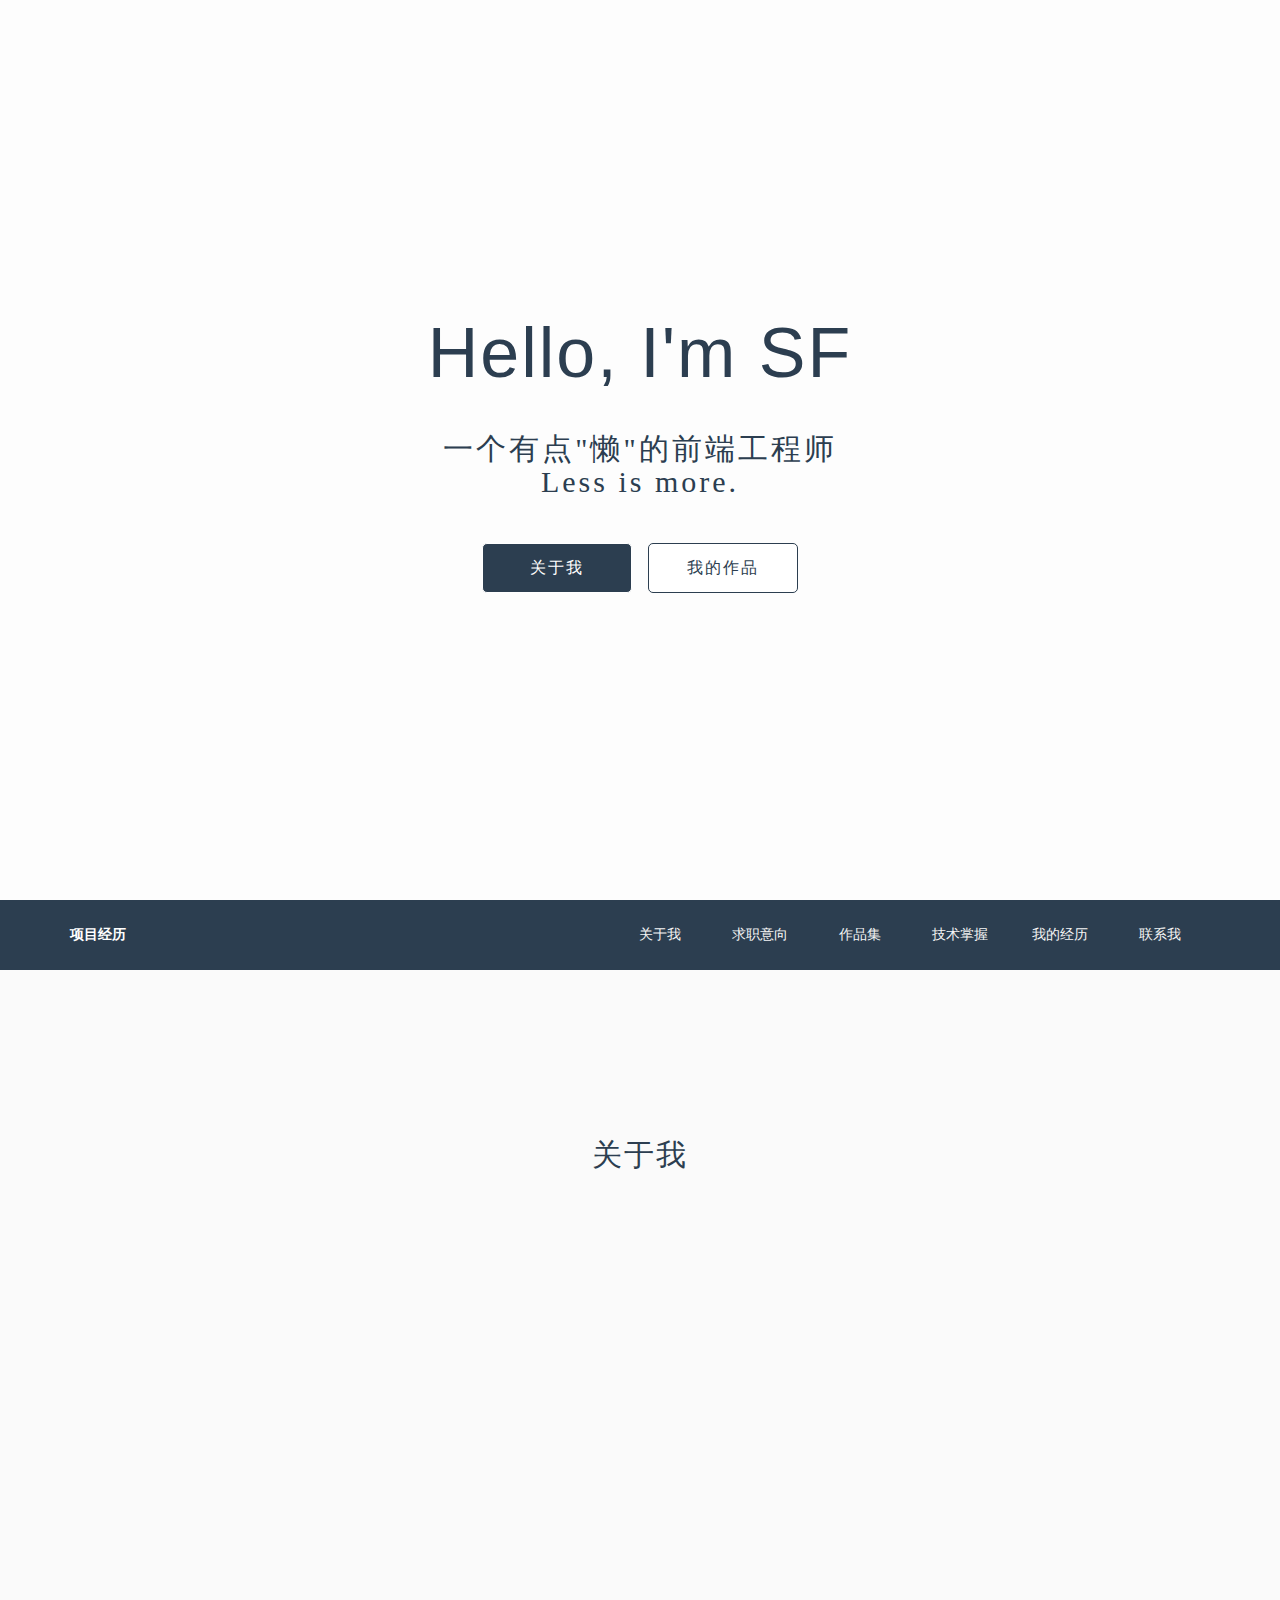
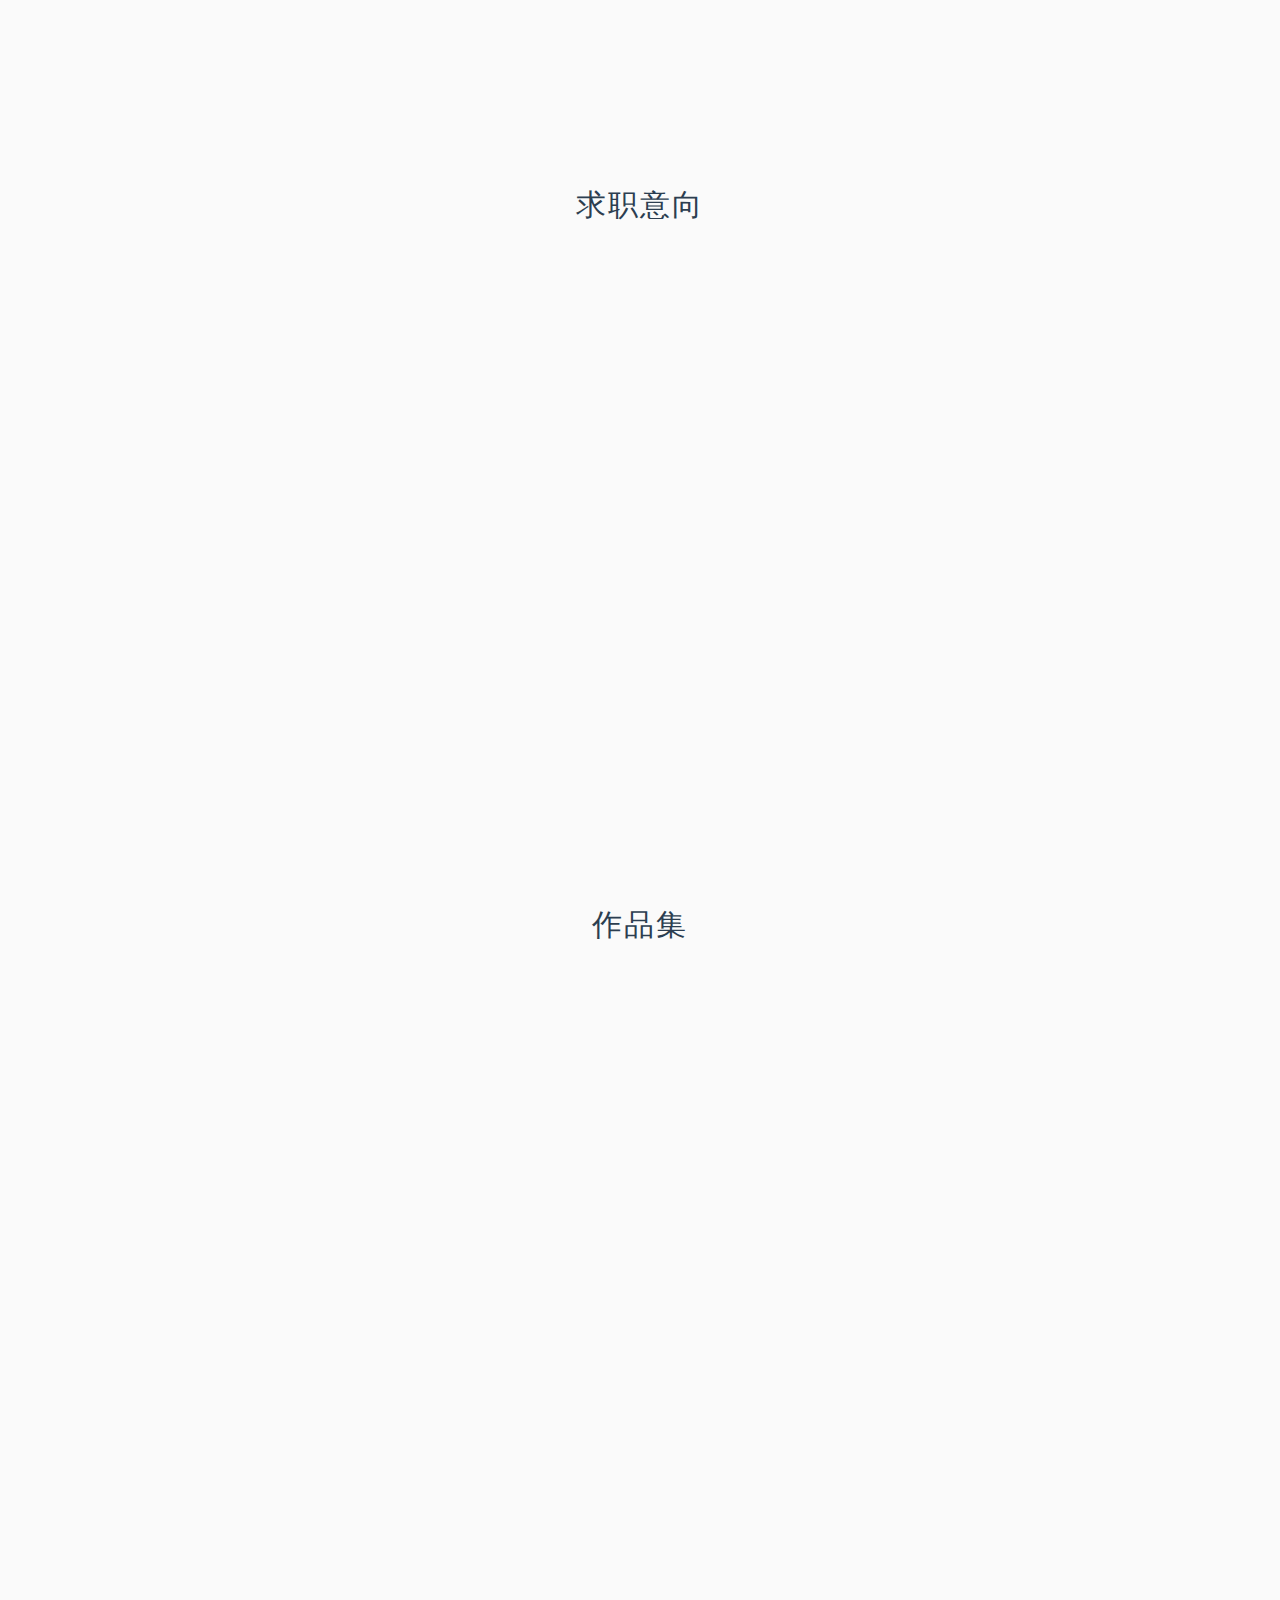
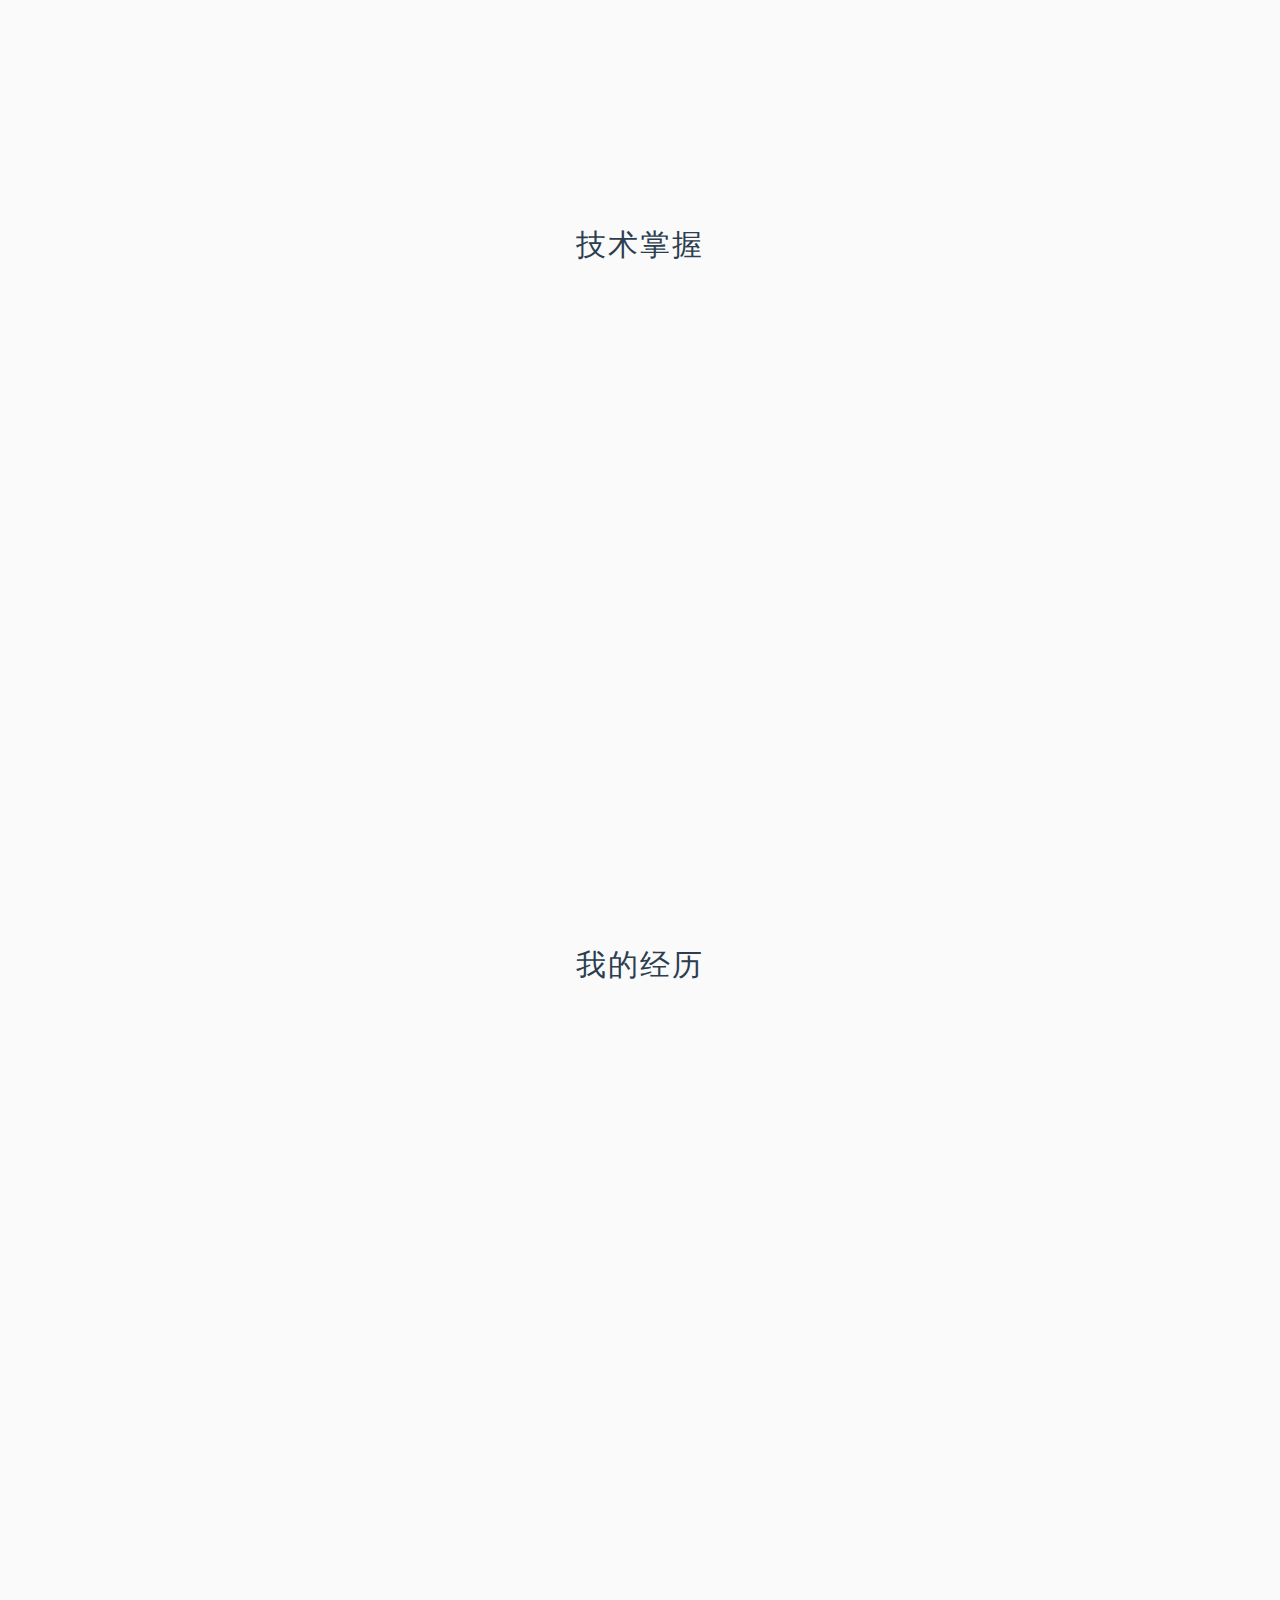
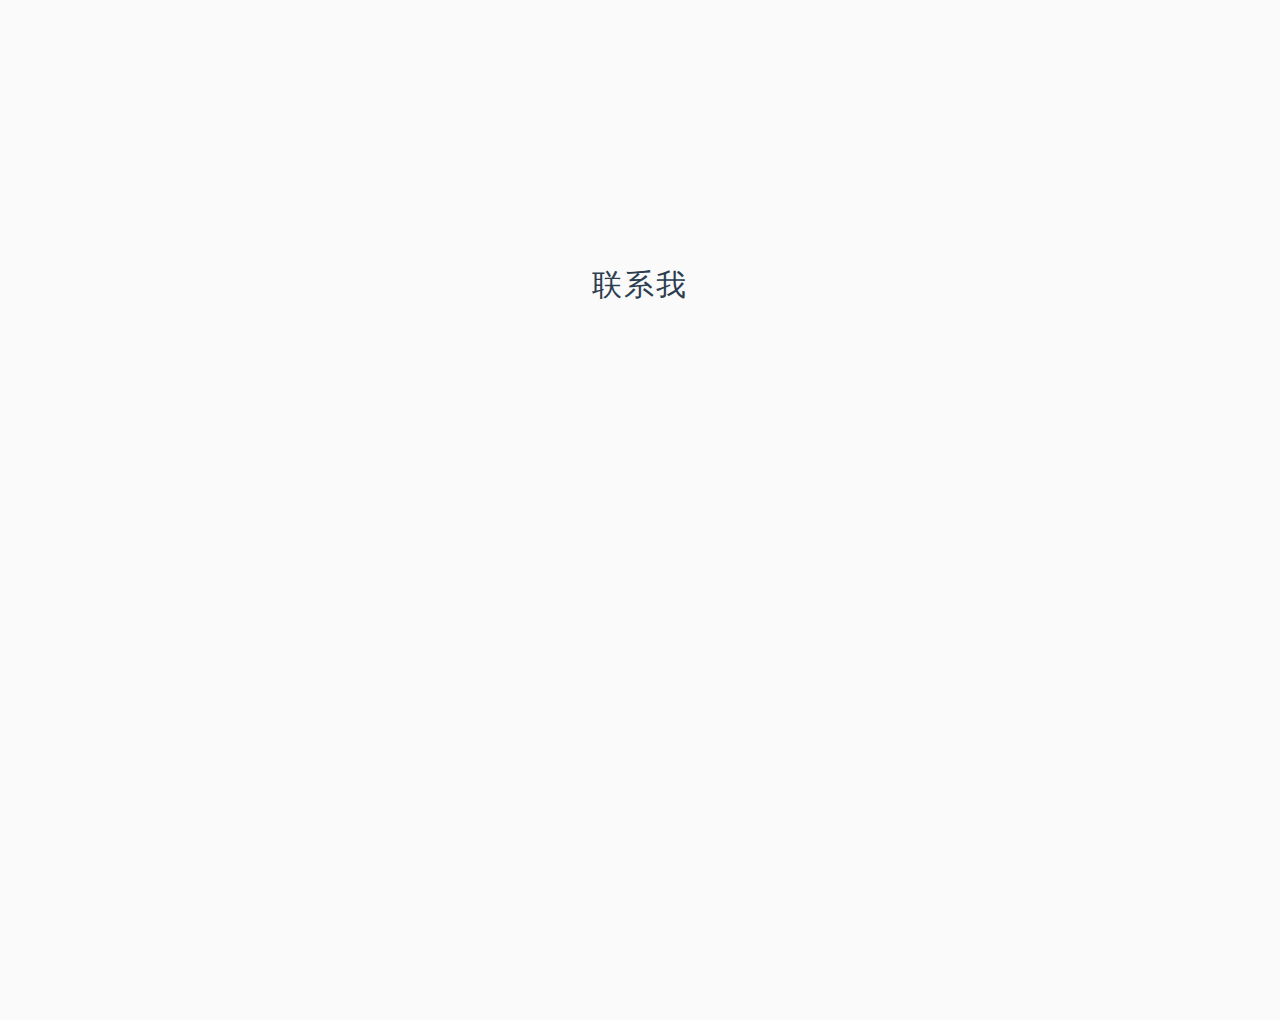
<file: index.html>
<!DOCTYPE html>
<html lang="en">
<head>
    <meta charset="UTF-8">
    <meta name="viewport" content="initial-scale=1, maximum-scale=1, minimum-scale=1, user-scalable=no">
    <meta http-equiv="Content-Type" content="text/html; charset=utf-8">
    <title>前端工程师简历</title>

    <link rel="stylesheet" href="css/bootstrap.min.css">
    <link rel="stylesheet" href="css/base.css" type="text/css">
    <link rel="stylesheet" href="css/cv.css">
</head>
<body>
<div class="content ">
    <div class="cv-container">
        <div id="section1" class="section active">
            <div id="top" title="顶部">
                <img src="image/top.png" alt="回到顶部">
            </div>
            <div class="myIntro">
                <h1 class="fade">Hello, I'm SF</h1>
                <h3 class="fade">一个有点"懒"的前端工程师<br>Less is more.</h3>
                <span class="active fade" id="abMe">关于我</span>
                <span id="mypro" class="fade">我的作品</span>
            </div>
            <ul class="bg-img">
                <li></li>
                <li></li>
                <li></li>
                <li></li>
            </ul>
        </div>

        <div id="section2" class="section">
            <!-- 导航条-->
            <div id="nav-bar" class="bar">
                <div class="container">
                    <a href="drip.html"> <div class="fl">项目经历</div></a>
                    <ul class="fr nav-ul">
                        <li>关于我</li>
                        <li>求职意向</li>
                        <li>作品集</li>
                        <li>技术掌握</li>
                        <li>我的经历</li>
                        <li>联系我</li>
                    </ul>
                    <div class="fr more-nav">
                        <img src="image/more.png" alt="更多">
                    </div>
                </div>
                <ul class="nav-ul nav-xs-ul">
                    <li>关于我</li>
                    <li>求职意向</li>
                    <li>作品集</li>
                    <li>技术掌握</li>
                    <li>我的经历</li>
                    <li>联系我</li>
                </ul>
            </div>

            <!--关于我-->
            <h2>关于我</h2>
            <hr>
            <div class="center fades">
                <p class="center"><img src="image/WechatIMG2.jpeg" alt="头像" /></p>
                <div class="my-intro">
                    <p>我叫sf，80最后，坐标广州，是一名前端工程师。工作近五年，微信公众号、微信小程序、iOS App、网页开发都有接触。</p>
                    <p>尝试新事物,不断加强解决问题的能力</p>
                </div>
            </div>
        </div>
        <div id="section3" class="section">
            <h2>求职意向</h2>
            <hr>
            <div class="container center fades">
                <div class="col-md-3 col-xs-6 skill-h5 skill">
                    <p><img src="image/h5.png" alt="h5"></p>
                    <p class="ptitle">移动端开发</p>
                    <p>微信开发</p>
                    <p>包括公众号、小程序</p>
                </div>
                <div class="col-md-3 col-xs-6 skill-ps skill">
                    <p><img src="image/web.png" alt="电脑"></p>
                    <p class="ptitle">web开发</p>
                    <p>响应式页面</p>
                    <p>关注页面性能</p>
                </div>
                <div class="col-md-3 col-xs-6 skill-js skill">
                    <p><img src="image/js.png" alt="js"></p>
                    <p class="ptitle">兼顾后端开发</p>
                    <p>PHP,Nodejs,mysql</p>
                    <p>会点后端语言的前端视野更开阔</p>
                </div>
                <div class="col-md-3 col-xs-6 skill-web skill">
                    <p><img src="image/css.png" alt="css"></p>
                    <p class="ptitle">不害怕bug</p>
                    <p>遇到bug先甩锅</p>
                    <p>然后默默debug</p>
                </div>
            </div>
        </div>
        <div id="section4" class="section">
            <h2>作品集</h2>
            <hr>
            <div class="container center fades">
                <p class="center intros">以下线上项目包括微信公众号、iOS App、微信小程序以及web网页</p>
                <div class="col-md-3 col-xs-6">
                    <div class="imgbox">
                        <img src="image/wechat_qrcode.png" alt="作品配图">
                    </div>
                    <a href="javascript:;" target="_blank">
                        <div class="zp-cover">
                            <h4>哈喽生活公众号</h4>
                            <p>微信网页开发</p>
                            <img src="image/search.png" alt="查看">
                        </div>
                    </a>
                </div>
                <div class="col-md-3 col-xs-6">
                    <div class="imgbox">
                        <img src="image/06.jpg" alt="作品配图">
                    </div>
                    <a href="javascript:;" target="_blank">
                        <div class="zp-cover" style="top: 45%">
                            <h4>哈喽生活 iOS App</h4>
                            <p>详情页话题展示 报名页交互等(不支持展示)</p>
                            <img src="image/search.png" alt="查看">
                        </div>
                    </a>
                </div>
                <div class="col-md-3 col-xs-6 ">
                    <div class="imgbox">
                        <img src="image/02.jpg" alt="作品配图">
                    </div>
                    <a href="javascript:;" target="_blank">
                        <div class="zp-cover">
                            <h4>哈楼生活小程序</h4>
                            <p>话题详情页展示等(不支持展示)</p>
                            <img src="image/search.png" alt="查看">
                        </div>
                    </a>
                </div>
                <div class="col-md-3 col-xs-6">
                    <div class="imgbox">
                        <img src="image/08.jpg" alt="作品配图">
                    </div>
                    <a href="javascript:;" target="_blank">
                        <div class="zp-cover">
                            <h4>CRM</h4>
                            <p>线下推广同事可以查看、添加/编辑商家拜访记录~</p>
                            <img src="image/search.png" alt="查看">
                        </div>
                    </a>
                </div>
                <div class="col-md-3 col-xs-6 ">
                    <div class="imgbox">
                        <img src="image/03.jpg" alt="作品配图">
                    </div>
                    <a href="http://www.hallolife.com/" target="_blank">
                        <div class="zp-cover">
                            <h4>哈喽生活官网</h4>
                            <p>实现设计图效果以及简单交互,社区码头官网重构</p>
                            <img src="image/search.png" alt="查看">
                        </div>
                    </a>
                </div>
                <div class="col-md-3 col-xs-6 ">
                    <div class="imgbox">
                        <img src="image/05.jpg" alt="作品配图">
                    </div>
                    <a href="http://www.matou100.com/" target="_blank">
                        <div class="zp-cover">
                            <h4>大成小市官网</h4>
                            <p>实现设计图效果</p>
                            <img src="image/search.png" alt="查看">
                        </div>
                    </a>
                </div>
                <div class="col-md-3 col-xs-6 ">
                    <div class="imgbox">
                        <img src="image/07.jpg" alt="作品配图">
                    </div>
                    <a href="javascript:;" target="_blank">
                        <div class="zp-cover">
                            <h4>旺角鳄鱼皮具城公众号开发</h4>
                            <p>微信商城实现设计效果图</p>
                            <img src="image/search.png" alt="查看">
                        </div>
                    </a>
                </div>
                <div class="col-md-3 col-xs-6 ">
                    <div class="imgbox">
                        <img src="image/04.jpg" alt="作品配图">
                    </div>
                    <a href="http://test.matou100.com/" target="_blank">
                        <div class="zp-cover">
                            <h4>社区码头官网,微信商城</h4>
                            <p>实现设计图效果以及简单交互</p>
                            <img src="image/search.png" alt="查看">
                        </div>
                    </a>
                </div>
            </div>
        </div>
        <div id="section5" class="section">
            <h2>技术掌握</h2>
            <hr>
            <div class="container center fades">
                <div class="col-md-3 col-xs-6">
                   <div class="wrap-box">
                       <div class="circle-wrap clip-auto">
                           <div class="left-clip percent"></div>
                           <div class="right-clip percent"></div>
                       </div>
                       <div class="circle-num">
                           <span>90</span>%
                       </div>
                   </div>
                    <p class="ptitle">HTML,CSS,Less</p>
                </div>
                <div class="col-md-3 col-xs-6">
                    <div class="wrap-box">
                        <div class="circle-wrap clip-auto">
                            <div class="left-clip percent"></div>
                            <div class="right-clip percent"></div>
                        </div>
                        <div class="circle-num">
                            <span>80</span>%
                        </div>
                    </div>
                    <p class="ptitle">Javascript</p>
                </div>
                <div class="col-md-3 col-xs-6">
                    <div class="wrap-box">
                        <div class="circle-wrap clip-auto">
                            <div class="left-clip percent"></div>
                            <div class="right-clip percent"></div>
                        </div>
                        <div class="circle-num">
                            <span>75</span>%
                        </div>
                    </div>
                    <p class="ptitle">Vue,React,Webpack,Gulp</p>
                </div>
                <div class="col-md-3 col-xs-6">
                    <div class="wrap-box">
                        <div class="circle-wrap clip-auto">
                            <div class="left-clip percent"></div>
                            <div class="right-clip percent"></div>
                        </div>
                        <div class="circle-num">
                            <span>70</span>%
                        </div>
                    </div>
                    <p class="ptitle">PHP,Nodejs</p>
                </div>
            </div>
        </div>
        <div id="section6" class="section" style="min-height: 900px;">
            <h2>我的经历</h2>
            <hr>
            <div class="container center fades">
                <ul class="my-xp">
                    <li>
                        <div class="date-box">
                            <p>09/2014</p>
                            <p>-</p>
                            <p>至今</p>
                        </div>
                        <div class="my-school my-xp-box">
                            <strong>大城小市</strong>
                            <p class="ptitle">研发工程师</p>
                            <p>微信、网页、iOS开发</p>
                        </div>
                    </li>
                    <li>
                        <div class="date-box">
                           <p>07/2012</p>
                            <p>-</p>
                            <p>09/2014</p>
                        </div>
                        <div class="my-work my-xp-box">
                            <strong>广州中医药大学信息中心</strong>
                            <p class="ptitle">初级工程师</p>
                            <p>协助维护学校网站、内部系统</p>
                        </div>
                    </li>
                    <li>
                        <div class="date-box">
                            <p>07/2012</p>
                            <p>-</p>
                            <p>09/2008</p>
                        </div>
                        <div class="my-school my-xp-box">
                            <strong>南通大学</strong>
                            <p class="ptitle">大学本科</p>
                            <p>获得大学英语四级、六级证书</p>
                            <p>获得全国计算机等级考试C++二级</p>
                            <p></p>
                        </div>
                    </li>

                </ul>
            </div>
        </div>
        <div id="section7" class="section">
            <h2>联系我</h2>
            <hr>
            <div class="container center fades">
                <div class="flow">
                    <div class="my-intro">
                        <p>手机号: <a href="tel:13631449763">13631449763</a>
                        <p>QQ邮箱: <a href="mailto:530170234@qq.com">530170234@qq.com</a>
                        </p>
                    </div>
                    <div class="half fr">
                    </div>
                </div>
            </div>
        </div>
    </div>
</div>
<script src="js/jquery-1.11.1.min.js"></script>
<script src="js/mycv.js"></script>
</body>
</html>
</file>
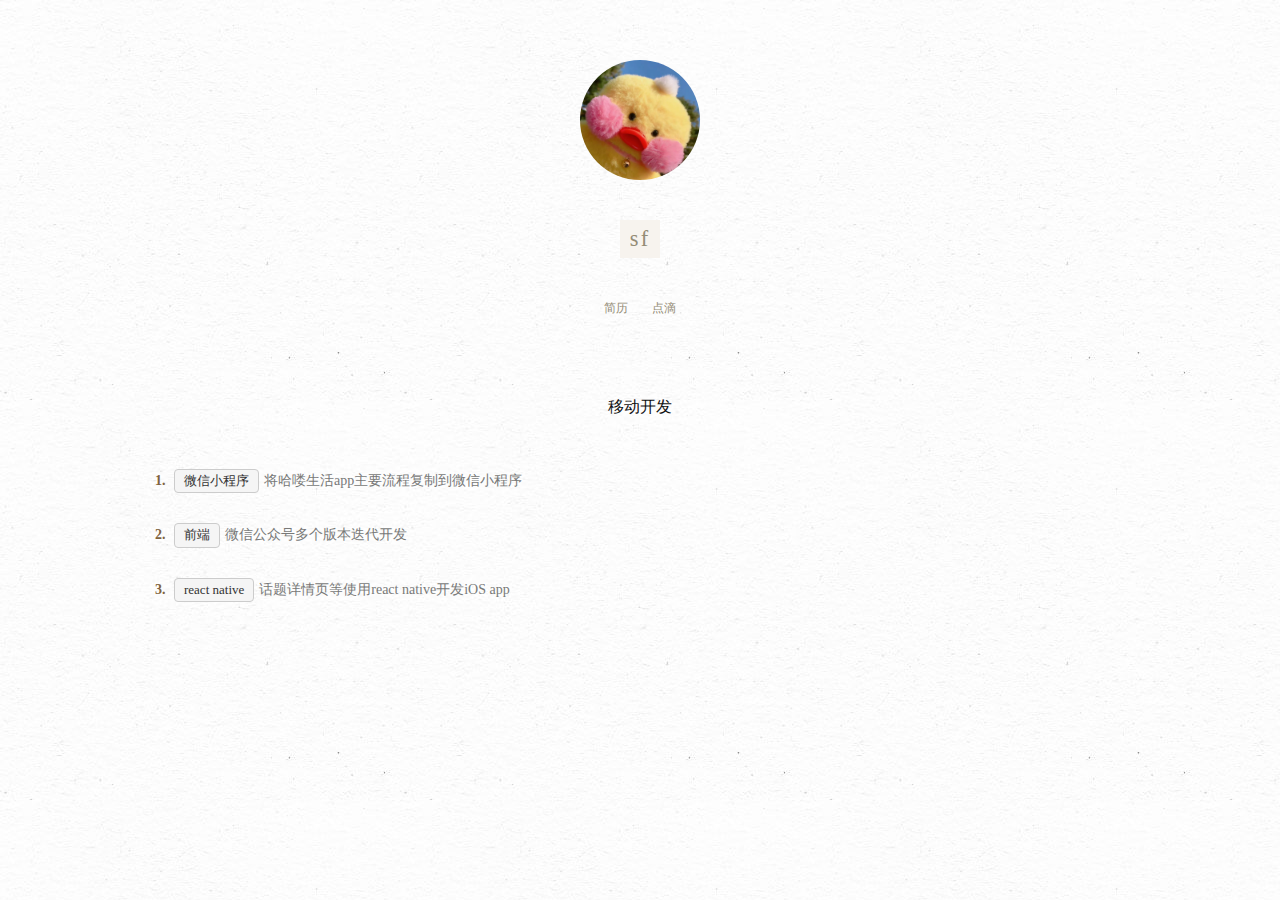
<file: artical/2016.html>
<!DOCTYPE html>
<html lang="en">
<head>
    <meta charset="UTF-8">
    <meta name="viewport" content="initial-scale=1, maximum-scale=1, minimum-scale=1, user-scalable=no">
    <meta http-equiv="Content-Type" content="text/html; charset=utf-8">
    <title>2016</title>

    <link rel="stylesheet" href="../css/bootstrap.min.css">
    <link rel="stylesheet" href="../css/syntaxy.light.min.css">
    <link rel="stylesheet" href="../css/base.css" type="text/css">
    <link rel="stylesheet" href="../css/style.css" type="text/css">
</head>
<body>
<div class="content">

    <div class=" container">
        <div id="top">
            <img src="../image/top.png" alt="回到顶部">
        </div>
        <div class="header-box">
            <img src="../image/WechatIMG3.jpeg" alt="我的头像">
        </div>
        <div class="center">
            <p class="myid">sf</p>
        </div>
        <div class="my-sort center">
            <a href="../index.html">简历</a>
            <a href="../drip.html">点滴</a>
        </div>
        <div id="artical-detail">
            <h4>移动开发</h4>
            <p><strong>1. </strong><span class="cspan">微信小程序</span>将哈喽生活app主要流程复制到微信小程序</p>
            <p><strong>2. </strong><span class="cspan">前端</span>微信公众号多个版本迭代开发</p>
            <p><strong>3. </strong><span class="cspan">react native</span>话题详情页等使用react native开发iOS app</p>
        </div>
        <!--<p class="artical-detail-date">2016</p>-->
    </div>
</div>
<script src="../js/jquery-1.11.1.min.js"></script>
<script src="../js/syntaxy.min.js"></script>
<script>
    $(document).ready(function () {
        $(".header-box").addClass("fadein");
        $("#artical-detail p").append("<br/><br/>");
    });
    
</script>
</body>

</html>
</file>
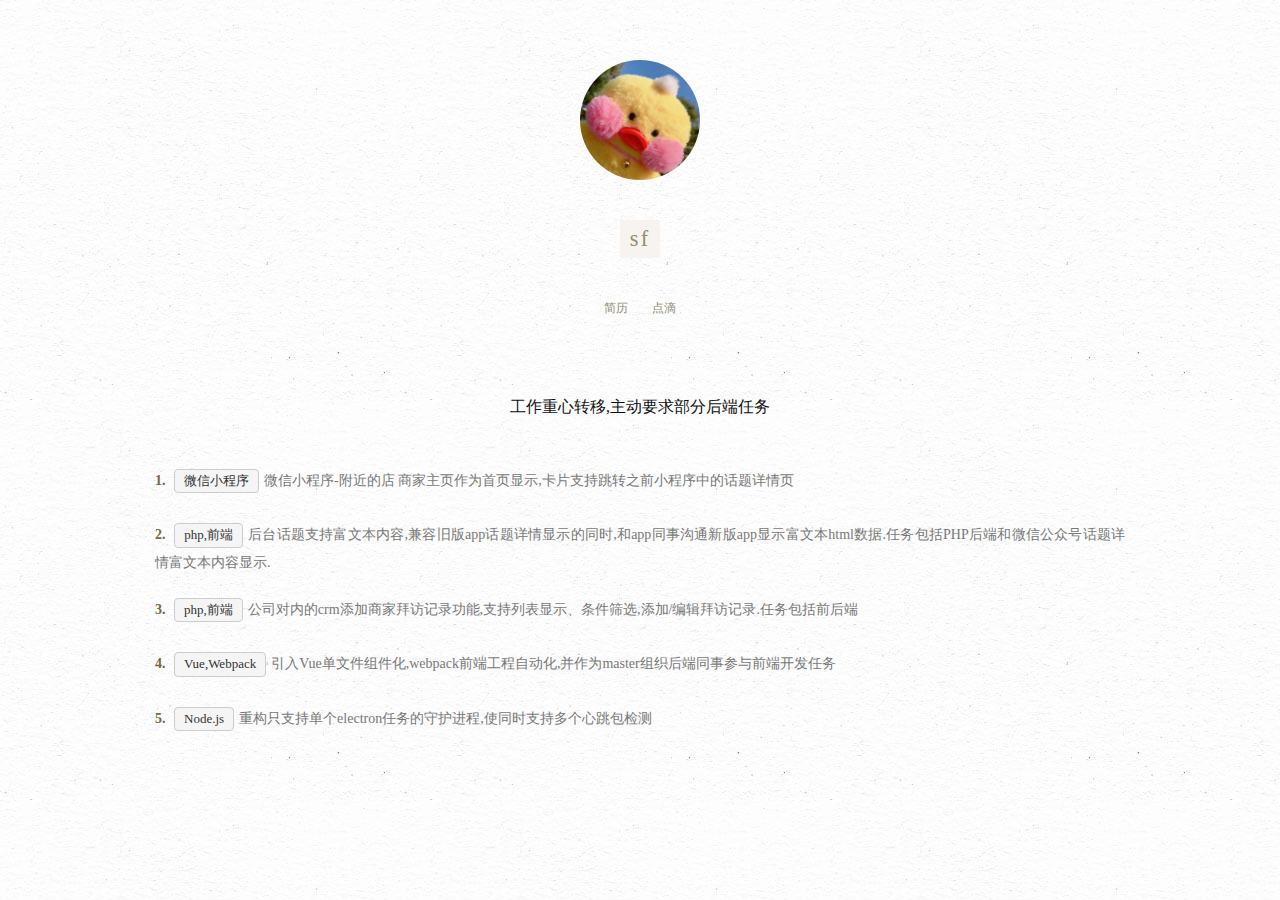
<file: artical/2017.html>
<!DOCTYPE html>
<html lang="en">
<head>
    <meta charset="UTF-8">
    <meta name="viewport" content="initial-scale=1, maximum-scale=1, minimum-scale=1, user-scalable=no">
    <meta http-equiv="Content-Type" content="text/html; charset=utf-8">
    <title>2017</title>

    <link rel="stylesheet" href="../css/bootstrap.min.css">
    <link rel="stylesheet" href="../css/syntaxy.light.min.css">
    <link rel="stylesheet" href="../css/base.css" type="text/css">
    <link rel="stylesheet" href="../css/style.css" type="text/css">
</head>
<body>
<div class="content">

    <div class=" container">
        <div id="top">
            <img src="../image/top.png" alt="回到顶部">
        </div>
        <div class="header-box">
            <img src="../image/WechatIMG3.jpeg" alt="我的头像">
        </div>
        <div class="center">
            <p class="myid">sf</p>
        </div>
        <div class="my-sort center">
            <a href="../index.html">简历</a>
            <a href="../drip.html">点滴</a>
        </div>
        <div id="artical-detail">
            <h4>工作重心转移,主动要求部分后端任务</h4>
            <p><strong>1. </strong><span class="cspan">微信小程序</span>微信小程序-附近的店 商家主页作为首页显示,卡片支持跳转之前小程序中的话题详情页</p>
            <p><strong>2. </strong><span class="cspan">php,前端</span>后台话题支持富文本内容,兼容旧版app话题详情显示的同时,和app同事沟通新版app显示富文本html数据.任务包括PHP后端和微信公众号话题详情富文本内容显示.</p>
            <p><strong>3. </strong><span class="cspan">php,前端</span>公司对内的crm添加商家拜访记录功能,支持列表显示、条件筛选,添加/编辑拜访记录.任务包括前后端</p>
            <p><strong>4. </strong><span class="cspan">Vue,Webpack</span>引入Vue单文件组件化,webpack前端工程自动化,并作为master组织后端同事参与前端开发任务</p>
            <p><strong>5. </strong><span class="cspan">Node.js</span>重构只支持单个electron任务的守护进程,使同时支持多个心跳包检测</p>
        </div>
        <!--<p class="artical-detail-date">2017</p>-->
    </div>
</div>
<script src="../js/jquery-1.11.1.min.js"></script>
<script src="../js/syntaxy.min.js"></script>
<script>
    $(document).ready(function () {
        $(".header-box").addClass("fadein");
        $("#artical-detail p").append("<br/><br/>");
    });
    
</script>
</body>

</html>
</file>
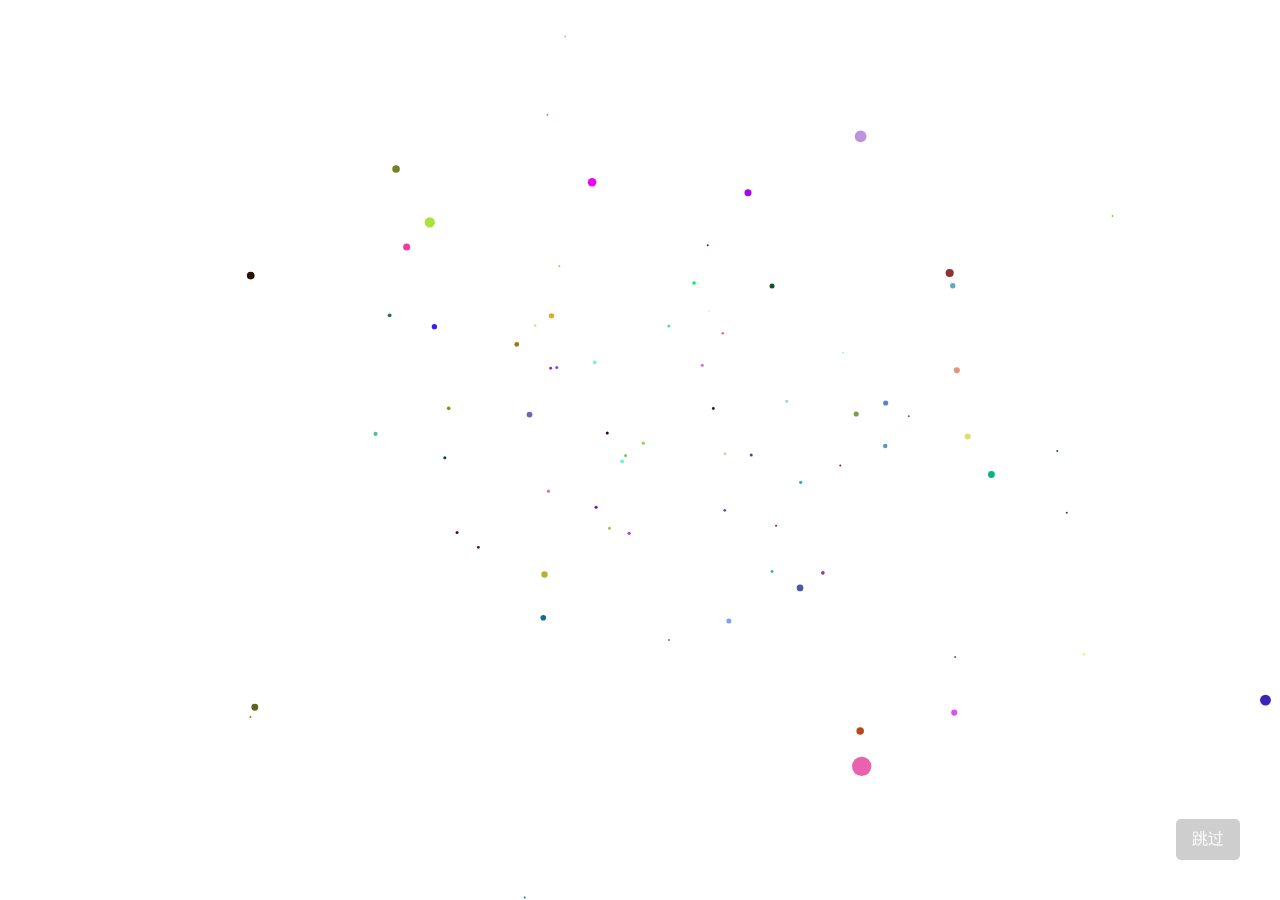
<file: test/home.html>
<!DOCTYPE html>
<html>
<head>
    <meta charset="utf-8" />
    <meta name="author" content="Tencent.AlloyTeam.Horizon" />
    <meta name="copyright" content="Tencent.AlloyTeam" />
    <title>Jx 官网</title>
    <link rel="stylesheet" href="style/home.css" />
    <script src="js/laro.fsm.js"></script>
    <script src="js/JCanvas.0.1.js"></script>
</head>

<body>

<canvas id="canvas" width="600" height="400"></canvas>
<a href="javascript:;" id="skip-btn" class="skip-btn" >跳过</a>
<img id="qq" style="display:none" src="style/image/qq40.png" />
<img id="jx" style="display:none" src="style/image/jx.png" />
<img id="qplus" style="display:none" src="style/image/qplus.png" />
<img id="at" style="display:none" src="style/image/at.png" />

<script src="js/pages/home.js"></script>
<script>
    onload = function () { JxHome.init() }
</script>

<!--Tencent Analytics-->
<script type="text/javascript" src="http://tajs.qq.com/stats?sId=24711241" charset="UTF-8"></script>
<script type="text/javascript">

	var _gaq = _gaq || [];
	_gaq.push(['_setAccount', 'UA-23019343-9']);
	_gaq.push(['_trackPageview']);

	(function() {
	var ga = document.createElement('script'); ga.type = 'text/javascript'; ga.async = true;
	ga.src = ('https:' == document.location.protocol ? 'https://ssl' : 'http://www') + '.google-analytics.com/ga.js';
	var s = document.getElementsByTagName('script')[0]; s.parentNode.insertBefore(ga, s);
	})();

</script>


</body>
</html>
</file>
<file: css/base.css>
span,a{
    font-size: calc(12rem/14);
}
*{
    margin: 0;
    padding: 0;
    box-sizing: border-box;
}
.col-xs-1, .col-sm-1, .col-md-1, .col-lg-1, .col-xs-2, .col-sm-2, .col-md-2, .col-lg-2, .col-xs-3, .col-sm-3, .col-md-3, .col-lg-3, .col-xs-4, .col-sm-4, .col-md-4, .col-lg-4, .col-xs-5, .col-sm-5, .col-md-5, .col-lg-5, .col-xs-6, .col-sm-6, .col-md-6, .col-lg-6, .col-xs-7, .col-sm-7, .col-md-7, .col-lg-7, .col-xs-8, .col-sm-8, .col-md-8, .col-lg-8, .col-xs-9, .col-sm-9, .col-md-9, .col-lg-9, .col-xs-10, .col-sm-10, .col-md-10, .col-lg-10, .col-xs-11, .col-sm-11, .col-md-11, .col-lg-11, .col-xs-12, .col-sm-12, .col-md-12, .col-lg-12{
    padding: 0;
    margin: 0;
}
body{
    background: url("../image/whitebg.jpg") repeat;
    font-family:"Microsoft Yahei" ;
    color: #787978;
}
html,body{
    font-size: 14px;
}
a{
    color:#948C76;
    text-decoration: none;
}
a:hover{
    color:#948C76;
    text-decoration:underline
}
p{
    margin-bottom: 0;
    /*padding-right:1em;*/
    text-align: justify;
}
li{
    list-style: none;
}
span.cspan{
    padding: 2px 9px;
    display: inline-block;
    margin: 5px;
    font-size: 13px;
    line-height: 1.42857143;
    color: #333;
    word-break: break-all;
    word-wrap: break-word;
    background-color: #f5f5f5;
    border: 1px solid #ccc;
    border-radius: 4px;
}
.art-img{
    padding: 0;
}
strong{
    color: #80633f;
}
h3{
    font-size:16px;
}
.content{
    padding: 4.29rem 0 ;
    margin: 0 auto;
    width:100%;
}
#top{
    width: 45px;
    height: 45px;
    background: #cccccc;
    border-radius: 5px;
    position: fixed;
    right: 20px;
    bottom: 10%;
    cursor: pointer;
    text-align: center;
    line-height: 45px;
    display: none;
    z-index: 1000;
    opacity: 0.6;
}
#top:hover{
    opacity: 1;
}
.container{
    max-width: 1000px!important;
    position: relative;
}
.header-box{
    height: auto;
    transform: translateY(-2.14rem);
    opacity: 0;
    width:100%;
}
.header-box,p.myid{
    margin-bottom: 2.86rem;
    text-align: center;
}
.header-box img{
    width: 8.57rem;
    height: 8.57rem;
    border-radius: 50%;
}
.fadein{
    transform: translateY(0);
    -webkit-transform: translateY(0);
    opacity: 1;
    transition: 1s;
}
p.myid{
    font-size: 1.6rem;
    font-weight: 400;
    padding: 0 0.71rem;
    color: #948C76;
    letter-spacing: 0.1em;
    background: #F7F3EE;
    display:inline-block;
    margin-top: 0;
    height: 2.71rem;
    line-height: 2.71rem;
}
.center{
    text-align: center;
}
.my-sort a{
    margin: 0 0.71rem;
}
.my-sort {
    margin: 0 0 5.71rem ;
}
.my-artical{
    padding-left: 15%;
}
.my-artical .articals{
    width:100%;
    position: relative;
    min-height: 14.29rem;
}
.my-artical img{
    padding-right: 1em;
    margin-bottom: 1em;
}
.articals .like{
    position: absolute;
    top: 2.86rem;
    left:0;
}
.articals .like span{
    padding-left: 1.57rem;
    background: url("../image/sprits.png") no-repeat 0 -13.71rem;
}
.dotts{
    width: 1.2rem;
    height: 1.2rem;
    border: 0.143rem solid #F1F0EE;
    position: absolute;
    top: 0;
    font-size: 0;
    line-height:0;
    border-radius: 50%;
    background: #fdfdfd;
    margin-left: -0.6rem;
    z-index: 10;
}
.articals .ar-container{
    width: 100%;
    padding: 0 0 0 1%;
    position: relative;
}
.my-date,.articals  .my-line,.dotts{
    left: 1%;
}
.ar-content{
    padding: 2.86rem 0 5.72rem 2.86rem;
    overflow: hidden;
}
.ar-container .my-line{
    width: 0.143rem;
    height: 100%;
    background:#F1F0EE;
    position: absolute;
    z-index: 0;
    transition: 0.5s;
}

.my-date {
    display: block;
    position: absolute;
    top: -0.71rem;
    margin-left: 2.86rem;
    height: 2.14rem;
    color: #948C76;
    z-index: 10;
    transition: 0.3s;
}
.my-date span{
    font-size: 0;
    line-height: 0;
}
.my-date span.trig{
    position: absolute;
    left: -1.14rem;
    top: 0;
    border-right: 1.21rem solid #F7F3EE;
    border-top: 1.07rem dashed transparent;
    border-bottom: 1.07rem dashed transparent;
    width: 0;
    height: 0;
    font-size: 0;
    line-height: 0;
}
.my-date .dates{
    display: inline-block;
    padding: 0 1rem 0 1.42rem;
    height:2.14rem;
    background: #F7F3EE;
    font-size: 0.86rem;
    vertical-align: top;
    line-height: 2.14rem;

}
.my-date:hover{
    color:#948c76 ;
    margin-left: 2.14rem;
    transition: 0.3s;
}
.my-date:hover span.dates{
    background: #e7d9ba ;
}
.my-date:hover span.trig{
    border-right-color: #e7d9ba;
}
.ar-content a{
    color: #444;
    font-size: 1rem;
}
.art-detail p{
    text-align: justify;
}
.art-detail{
    font-size: 12px;
    padding-top: 0.5em;
}
.art-title{
    margin-bottom: 20px;
}
.beian{
    font-size: 12px;
}
.art-img >img{
    width: auto;
    height: auto;
    max-width: 100%;
    max-height: 100%;
}
#artical-detail h4{
    color: #111;
    text-align: center;
    margin-bottom: 3em;
    font-size: 16px;
}
#artical-detail p{
    font-size: 14px;
}
.artical-detail-date{
    color: #948C76;
    margin: 2em 0 5em;
    font-size: 12px;
}
#contain{
    border: 1px solid #f7f3ee;
    margin-bottom: 1em;
}
.stx-header{
    display: none!important;
}
/*
    音乐播放
*/
#music {
    width: 50px;
    height: 50px;
    position: fixed;
    bottom: 10%;
    z-index: 1000;
    cursor: pointer;
    animation: rotate 3s infinite linear;
    -webkit-animation: rotate 3s infinite linear;
}
#music:hover,#music.pause{
    animation: none;
}

@keyframes rotate {
    0%{
        transform: rotate(0deg);
    }
    100%{
        transform: rotate(360deg);
    }
}

@-webkit-keyframes rotate {
    0%{
        -webkit-transform: rotate(0deg);
    }
    100%{
        -webkit-transform: rotate(360deg);
    }
}

@media screen and (max-width: 980px){
    .anima-box li:nth-child(2n+1){
        clear: both;
    }
}
@media screen and (max-width: 768px){
    .my-sort, #artical-detail h4{
        margin-bottom: 3em;
    }
    .ar-content{
        padding-bottom: 4em;
    }
}
@media only screen and (max-width:450px) {
    .art-detail{
        max-height: 5em;
        line-height: 18px;
        overflow: hidden;
    }
    .ar-content{
        padding-left: 1.5em;
    }
    .my-artical {
        padding-left: 5%;
    }
}
</file>
<file: css/cv.css>
body{
    background: none;
    background: #fafafa;
}
.container{
    max-width: 1200px!important;
    overflow: hidden;
}
.fl{
    float: left;
}

.fr{
    float: right;
}

.content{
    padding: 0;
}
#down{
    width: 90px;
    height: 45px;
    line-height: 45px;
    text-align: center;
    background: #ccc;
    position: fixed;
    right:50%;
    margin-right: -45px;
    bottom:3%;
    border-radius: 5px;
    z-index:999;
    cursor: pointer;
    display: none;
}
#down:hover{
    background:#96a3b2 ;
}
#down img{
    transform: rotate(180deg);
    -webkit-transform: rotate(180deg);
    -moz-transform: rotate(180deg);
    -o-transform: rotate(180deg);
}
#section1{
    color: #2c3e50;
    position: relative;
    /*background-image: url("../image/intro-bg.jpg");*/
    background-repeat: no-repeat;
    background-position: center;
    background-size: cover;
    overflow: hidden;
}
#section5{
    background: url("../image/skills-bg.jpg") no-repeat center;
    background-attachment: fixed;
}
#section7{
    background: url("../image/achivements-bg.jpg") no-repeat center;
    background-attachment: fixed;
}
.cv-container{
    width:100%;
    margin:0 auto;
}
.fades, .fade{
    transform: translateY(2em);
    -webkit-transform: translateY(2em);
    opacity:0;
}
.section.active .fadesin1{
    transform: translateY(0);
    -webkit-transform: translateY(0);
    opacity: 1;
    transition: all 1s 0s;
}
.section.active .fadesin2{
    transform: translateY(0);
    -webkit-transform: translateY(0);
    opacity: 1;
    transition: all 1s 0.5s;
}
.section.active .fadesin3{
    transform: translateY(0);
    -webkit-transform: translateY(0);
    opacity: 1;
    transition: all 1s 1s;
}
.section.active .fadesin{
    transform: translateY(0);
    -webkit-transform: translateY(0);
    opacity: 1;
    transition: all 1s 0.2s;
}
#section2 .fades img{
    max-width: 200px;
    width: 40%;
    border-radius: 50%;
}

.section{
    width: 100%;
    height: 100vh;
    position: relative;
    padding-bottom: 20px;
}
.section{
    min-height: 700px;
}
#section7{
    min-height: 100vh;
    height: auto;
}
#section2,  #section6{
    height: 80vh;
}
#section3, #section5{
    height: 70vh;
    padding-bottom: 100px;
}

#section1 h1{
    font-family: cursive,'Lato', sans-serif;
    font-size: 70px;
    font-weight: 400;
    margin: 50px 0 30px;

}
.bg-img{
    width: 100%;
    height: 100%;
    position: absolute;
    top: 0;
    left: 0;
    z-index: -1;
}
.bg-img li,.bg-img li.show{
    webkit-animation: fadescale 5s forwards;
    animation: fadescale 5s forwards;
}
.bg-img li{
    position: absolute;
    top:0;
    left: 0;
    width: 100%;
    height: 100vh;
    display: none;
    opacity: 0;
}
@keyframes fadescale{
    0%{
        opacity: 1;
        transform: scale(1);
    }

    50%{
        opacity: 1;
        transform: scale(1.1);
    }

    100%{
        opacity: 0.5;
        transform: scale(1);
    }
}
@-webkit-keyframes fadescale{
    0%{
        opacity: 1;
        -webkit-transform: scale(1);
    }
    50%{
        opacity: 1;
        -webkit-transform: scale(1.1);
    }
    100%{
        opacity: 0.5;
        -webkit-transform: scale(1);
    }
}
.bg-img li:nth-child(1){
    background: url("../image/bg1.jpg") no-repeat center ;
    background-size: cover;
}
.bg-img li:nth-child(2){
    background: url("../image/bg2.jpg") no-repeat center ;
    background-size: cover;
}
.bg-img li:nth-child(3){
    background: url("../image/bg3.jpg") no-repeat center ;
    background-size: cover;
}
.bg-img li:nth-child(4){
    background: url("../image/bg4.jpg") no-repeat center ;
    background-size: cover;
}
#section1 h3{
    letter-spacing: 3px;
    /*color: #96a3b2;*/
    font-size: 30px;
    margin: 40px 0;
}
.myIntro{
    padding: 35vh 0 0 ;
    position: absolute;
    width:100%;
    height: 100%;
    top: 0;
    left: 0;
    text-align: center;
    letter-spacing: 2px;
    transition: all 0.35s;
    background: rgba(256,256,256,0.5);
}
#section1  h1{
    margin-top:0;
}
#section1 div.myIntro > span{
    display: inline-block;
    width:150px;
    height:50px;
    line-height: 48px;
    font-size: 16px;
    /*color: #96a3b2;*/
    border:  1px solid ;
    border-radius: 5px;
    cursor: pointer;
    margin:  5px;
    background: rgba(256,256,256,0.8);
}
#section1 div > span:hover, #section1 div > span.active{
    background: #2c3e50;
    color: #fff;
}

#nav-bar{
    width: 100%;
    height: 70px;
    background-color: #2c3e50;
    color: #f5f5f5;
}
#nav-bar.fixed{
    position: fixed;
    top:0;
    z-index: 999;
}
#nav-bar div.fl{
    font-size: 14px;
    font-weight: bold;
    line-height: 70px;
    color: #ffffff;
}

.nav-ul li{
    float: left;
    line-height: 70px;
    width: 100px;
    cursor: pointer;
    text-align: center;
}
.nav-ul li:hover, .nav-ul li.active{
    color: #E87E04;
}
.nav-xs-ul li{
    color: #f5f5f5;
}
.nav-ul.nav-xs-ul{
    position: absolute;
    top: 70px;
    left:0;
    width:100%;
    padding-bottom: 1em;
    background: #2c3e50;
    display: none;
}
.nav-ul.nav-xs-ul li{
    width: 100%;
    height: 3em;
    line-height: 3em;
    font-size: 14px;
    background: #2c3e50;
    cursor: pointer;
    text-align: center;
}
.nav-ul.nav-xs-ul li:first-child{
    border-top: 1px solid #555;
}
.more-nav{
    display: none;
    cursor: pointer;
}
#section2 h2{
}
.section h2{
    text-align: center;
    font-size: 30px;
    line-height: 30px;
    color: #2c3e50;
    padding: 150px 0 0;
    letter-spacing: 2px;

 }
.section hr{
    height: 4px;
    width: 0px;
    text-align: center;
    position: relative;
    background: #E87E04;
    margin: 0 auto  80px;
    border: 0;
    transition: all 0.5s 0.2s;
}
.section.active hr{
    width: 70px;
}
.my-intro{
    max-width: 850px;
    margin: 0 auto;
    padding: 0 2em;
}
.my-intro p{
    padding: 2em 0 0em;
    text-indent: 2em;
}
.my-intro p a{
    color: #2a6496;
    font-size: 14px;
}
#section3{
    background: url("../image/services-bg.jpg") no-repeat center;
    background-attachment: fixed;
}

div.skill{
    padding: 15px;
}
div.skill p{
    text-align: center;
}
.skill img{
    width: 80px;
    height: 80px;
    border-radius: 0!important;
}
.ptitle{
    color: #E87E04;
    margin: 2em 0 1em;
    font-size: 16px;
    font-family: "SimHei";
    text-align: center;
}
#section4{
    height: auto;
    min-height: 100vh;
}
#section4.section hr{
    margin-bottom: 30px;
}
#section4.section .intros{
    margin-bottom: 60px;
}
#section4 .container>div{
    padding: 10px;
    transition: all 0.3s linear;
}
#section4 .container > div:hover{
    transition: all 0.3s linear;
    padding: 0;
}
#section4 .container > div .zp-cover{
    position: absolute;
    display: none;
    width: 100%;
    top: 50%;
    margin-top: -46px;
    left: 0;
}
#section4 .container > div .zp-cover h4{
    font-size: 16px;
    font-weight: 600;
    color: #ffffff;
}

#section4 .container > div .zp-cover p{
    color: #fff;
    font-size: 14px;
    text-align: center;
    margin: 10px 0;
    padding: 0 1em;
}
#section4 .container > div .zp-cover img{
    width: 25px;
    height: 25px;
}

#section4 .container > div:hover .zp-cover{
    display: block;
    padding:  0 2em;
}
#section4 .container > div:hover .imgbox img{
    -webkit-filter: brightness(0.3);
    filter: brightness(0.3);
}

#section4 .container>div .imgbox{
    width:100%;
    height: 0;
    padding-bottom: 100%;
    overflow: hidden;
    text-align: center;
}
#section4 .container .imgbox img{
    width: 100%;
    transition: all 0.3s ease;
}

/*
    section5
*/

.wrap-box{
    position: relative;
    background: #dddddd;
    margin: 0 auto;
}

.circle-wrap, .circle-wrap .percent, .wrap-box{
    width: 140px;
    height: 140px;
    border-radius: 50%;
}
.circle-wrap{
    border: 10px solid #ddd;
    position: absolute;
    clip: rect(0,140px,140px,70px);/* 需要显示出来的全部*/
}
.circle-wrap.clip-auto{
    clip:rect(auto, auto, auto, auto);
}
.circle-wrap .percent{
    left: -10px;
    top: -10px;
    border: 10px solid #2c3e50;
    position: absolute;
}
.circle-wrap .left-clip {
    clip:rect( 0 70px 140px 0); /* 需要显示出来的左边*/
    transition : transform ease;
}
.circle-wrap .right-clip {
    clip: rect(0,140px,140px,70px); /* 需要显示出来的右边*/
}
.circle-wrap .right-clip.widt0{
    width: 0;
}
.circle-num{
    width: 120px;
    height: 120px;
    position: absolute;
    top: 10px;
    left:10px;
    background: #fff;
    z-index: 1;
    line-height: 120px;
    border-radius: 50%;
}
.circle-num span{
    font-size: 30px;
    color: #0c4b62;
    margin-right: 3px;
}
#section5 .wrap-box .left-clip{
    transform: rotate(180deg);
}
#section5.active .fades>div:nth-child(1) .left-clip{
    transform: rotate(324deg);
    transition: 2s;
}
#section5.active .fades>div:nth-child(2) .left-clip{
    transform: rotate(324deg);
    transition: 2s;

}
#section5.active .fades>div:nth-child(3) .left-clip{
    transform: rotate(306deg);
    transition: 2s;

}
#section5.active .fades>div:nth-child(4) .left-clip{
    transform: rotate(288deg);
    transition: 2s;

}
#section5 .ptitle{
    letter-spacing: 2px;
    margin-bottom: 20px;
}
/*
    section6
*/

#section6 .my-xp{
    overflow: hidden;
    margin-bottom: 0;
}

#section6 .my-xp:before{
    content: "";
    position: absolute;
    top: 0;
    bottom: 0;
    left: 50%;
    width: 2px;
    margin-left: -1.5px;
    background-color: #eee;
}
#section6 .my-xp li{
    position: relative;
    overflow: hidden;
}

#section6 .date-box{
    width: 150px;
    height: 150px;
    border: 1px solid #eee;
    background: #fff;
    border-radius:  50%;
    padding-top: 30px;
    position: absolute;
    top: 0;
    left: 50%;
    margin-left: -75px;
}
#section6 .my-work{
    width: 40%;
    text-align: right;
}
#section6 .my-xp strong{
    color: #626e7c;
    font-size: 16px;
}
#section6 .my-work p{
    text-align: right;
}
#section6 .my-xp p.ptitle{
    margin: 0.5em 0;
}
#section6 .date-box p{
    text-align: center;
    font-size: 16px;
    font-weight: 600;
    line-height: 30px;
}
#section6 .my-school{
    width: 40%;
    float: right;
}
#section6 .my-school p, #section6 .my-school strong{
    text-align: left;
    display: block;
}
#section6 .my-xp li >div{
    height: 150px;
}
#section6 .my-xp li:not(:first-child){
    margin-top: 80px;
}
#section6 .my-xp li >div:last-child{
    padding: 1em 0 0;
}

#section7.section h2 ,#section7.section p{
    /*color: #fff;*/
}
#uyan_frame{
    width: 100%;
}
h4{
    color: #fff;
}
/*
    屏幕宽度小于1224px
*/
@media only screen and (max-width:1224px){

    #section1 div.myIntro{

    }
    #section1 div.myIntro h1{
        font-size: 50px;

    }
    #section1 div.myIntro h3{
        font-size: 20px;
        margin: 20px 0;
    }
    .nav-ul.nav-xs-ul {
        display: none;
    }

    #section6 .fades{
        width: 50%;
        margin: 0 auto;
    }
    #section6 .date-box{
        left: 0;
        margin-left: 0;
    }
    #section6 .my-xp:before{
        left: 85px;
        margin-left: 0;
    }
    #section6 .my-xp .my-xp-box{
        float: left;
        width: 55%;
        margin-left: 160px;

    }
    #section6 .my-xp .my-xp-box p,  #section6 .my-xp .my-xp-box strong{
        text-align: left;
        display: block;
    }
}
@media only screen and (max-width: 768px){
    /*导航改变*/
    .nav-ul{
        display: none;
    }
    .more-nav{
        display: block;
    }
    /*我的作品hover改变*/
    #section4 .container > div .zp-cover{
        display: block;
    }
    #section4 .container>div .imgbox img{
        -webkit-filter: brightness(0.3);
        filter: brightness(0.3);
    }
    #section6 .fades{
        width: 80%;
        margin: 0 auto;
    }
}
@media only screen and (max-width:767px){


    #section3,#section2,#section6,#section5{
        height: auto;
        min-height: 100vh;
    }


}

@media only screen and (max-width:415px){

    #section1 div.myIntro h1{
        font-size: 28px;
    }
    #section1 div.myIntro h3{
        font-size: 16px;
    }
    #section1 div.myIntro > span{
        height: 35px;
        line-height: 33px;
        font-size: 14px;
        width: 200px;
    }
    #section3,#section2{
        height: 120vh;
    }
    .section h2{
        padding-top: 90px;

    }
    .section hr{
        margin-bottom: 20px;
    }
    .ptitle{
        margin: 1em 0 0.5em;
    }
    /*我的作品 字体改变*/
    #section4.section .intros{
        margin-bottom: 20px;
    }
    #section4 .container > div .zp-cover p{
        font-size: 12px;

    }
    #section5 .container.center{
        margin-top: 40px;
    }
    #section4 .container > div .zp-cover img{
        display: none;
    }
    #section6 .fades{
        width: 100%;
        margin: 0 auto;
    }
    #section6 .date-box{
        width: 100px;
        height: 100px!important;
    }
    #section6 .date-box p{
        font-size: 14px;
        line-height: 15px;
    }
    #section6 .my-xp:before{
        left: 65px;
    }
    #section6 .my-xp .my-xp-box{
        margin-left: 60px;
        margin-top: 110px;
        width: 75%;
    }
    #section6 .my-xp li:not(:first-child){
        margin-top: 20px;
    }



}
</file>
<file: css/style.css>
/*第一篇*/

.trian{
    width: 100px;
    height: 100px;
    margin: 2em auto;
}
#text{
    transition: 0.5s;
}
.code{
    max-width: 1000px;
    margin: 1em auto 2em;
}
.code li{
    display: none;
}
#choose{
    text-align: center;
}
#choose li{
    width: auto;
    display: inline-block;
    font-size: 1em;
    height: 2em;
    line-height: 2em;
    padding: 0 0.8em;
    background: #ddd;
    color: #948c79;
    cursor: pointer;
    margin: 0.2em;
}
#choose li:hover,#choose li.current{
    background: #dbe9e7;
    color: #222;
}
.stx-wrap .stx-line-wrap .stx-line-code{
    font-size: 1em;
}
.codebox{
}
.code{

}
#text.up{
    width: 0;
    height: 0;
    border-left: 50px solid transparent;
    border-right: 50px solid transparent;
    border-bottom: 100px solid #ddd;
}
#text.down{
    width: 0;
    height: 0;
    border-left: 50px solid transparent;
    border-right: 50px solid transparent;
    border-top: 100px solid #ddd;
}
#text.left{
    width: 0;
    height: 0;
    border-bottom: 50px solid transparent;
    border-top: 50px solid transparent;
    border-right: 100px solid #ddd;
}
#text.right{
    width: 0;
    height: 0;
    border-bottom: 50px solid transparent;
    border-top: 50px solid transparent;
    border-left: 100px solid #ddd;
}
#text.tl{
    width: 0;
    height: 0;
    border-top: 100px solid #ddd;
    border-right: 100px solid transparent;
}
#text.tr{
    width: 0;
    height: 0;
    border-top: 100px solid #ddd;
    border-left: 100px solid transparent;
}
#text.bl{
    width: 0;
    height: 0;
    border-bottom: 100px solid #ddd;
    border-right: 100px solid transparent;
}
#text.br{
    width: 0;
    height: 0;
    border-bottom: 100px solid #ddd;
    border-left: 100px solid transparent;
}
.return {
    width: 5em;
    background: #000;
    color: #fff;
    font-size: 1em;
    line-height: 3em;
    cursor: pointer;
    box-shadow: 0 0 2em #ddd;
    border: none;
    float: left;
    margin: 3em;
}
.intro{
    font-size: 1.1em;
    line-height: 1.4em;
    padding: 0 2em;
}
/*第二篇*/
.banner_div{
    width:100%;
    height:auto;
    overflow: hidden;
    position: relative;
}
.banner_img{
    width:400%;
    height:auto;

}
.banner_img li{
    width: 25%;
    height:auto;
    float: left;
}
.banner_img li img{
    width:auto;
    height:auto;
    max-width: 100%;
    max-height:100%;
}
.banner_num{
    position: absolute;
    bottom: 1vh;
    width: 100%;
    text-align: center;
}
.banner_num li{
    float: none;
    display: inline-block;
    width: 12px;
    height: 12px;
    margin:0 5px;
    border-radius: 50%;
    border: 2px solid #d9edf7;
    background: #fff;
    box-sizing: border-box;
    cursor:pointer;
}
.banner_num li.active{
    background: #75aaa2;
    border: 2px solid #fff;
}
/*渐变色*/
#gradients #text{
    width: 100%;
    height:200px;
    margin: 1em 0;
}
#text.ttb{
    background: -webkit-linear-gradient(#fff, #75aaa2); /* Safari 5.1 - 6.0 */
    background: -o-linear-gradient(#fff, #75aaa2); /* Opera 11.1 - 12.0 */
    background: -moz-linear-gradient(#fff, #75aaa2); /* Firefox 3.6 - 15 */
    background: linear-gradient(#fff, #75aaa2); /* 标准的语法（必须放在最后） */
}
#text.opac{
    background: -webkit-linear-gradient(rgba(256,256,256,0), #75aaa2); /* Safari 5.1 - 6.0 */
    background: -o-linear-gradient(rgba(256,256,256,0), #75aaa2); /* Opera 11.1 - 12.0 */
    background: -moz-linear-gradient(rgba(256,256,256,0), #75aaa2); /* Firefox 3.6 - 15 */
    background: linear-gradient(rgba(256,256,256,0), #75aaa2); /* 标准的语法（必须放在最后） */
}
#text.btt{
    background: -webkit-linear-gradient(bottom,#fff, #75aaa2); /* Safari 5.1 - 6.0 */
    background: -o-linear-gradient(bottom,#fff, #75aaa2); /* Opera 11.1 - 12.0 */
    background: -moz-linear-gradient(bottom,#fff, #75aaa2); /* Firefox 3.6 - 15 */
    background: linear-gradient(to top,#fff, #75aaa2); /* 标准的语法（必须放在最后） */
}
#text.ltr{
    background: -webkit-linear-gradient(left,#fff,#75aaa2);
    background: -moz-linear-gradient(left,#fff,#75aaa2);
    background: -o-linear-gradient(left,#fff,#75aaa2);
    background: linear-gradient(to right,#fff,#75aaa2);/*标准写法（必须放在最后）*/
}
#text.rtl{
    background: -webkit-linear-gradient(right,#fff,#75aaa2);
    background: -o-linear-gradient(right,#fff,#75aaa2);
    background: -moz-linear-gradient(right,#fff,#75aaa2);
    background: linear-gradient(to left,#fff,#75aaa2);/*标准写法（必须放在最后）*/
}
#text.dj{
    background: -webkit-linear-gradient(top left,#fff,#75aaa2);
    background: -o-linear-gradient(top left,#fff,#75aaa2);
    background: -moz-linear-gradient(top left,#fff,#75aaa2);
    background: linear-gradient(to bottom right,#fff,#75aaa2);/*标准写法（必须放在最后）*/
}
#text.colors{
    background: -webkit-linear-gradient(#fff, #a0d6a6, #75aaa2); /* Safari 5.1 - 6.0 */
    background: -o-linear-gradient(#fff,#a0d6a6, #75aaa2); /* Opera 11.1 - 12.0 */
    background: -moz-linear-gradient(#fff,#a0d6a6, #75aaa2); /* Firefox 3.6 - 15 */
    background: linear-gradient(#fff,#a0d6a6, #75aaa2); /* 标准的语法（必须放在最后） */
}
#text.repeat{
    background: -webkit-repeating-linear-gradient(#fff 10%,#75aaa2 20%);
    background: -o-repeating-linear-gradient(#fff 10%,#75aaa2 20%);
    background: -moz-repeating-linear-gradient(#fff 10%,#75aaa2 20%);
    background: repeating-linear-gradient(#fff 10%,#75aaa2 20%);/* 标准的语法（必须放在最后） */
}
.stx-scroller{
    min-height: 0!important;
}
.flow{
    margin-top: 3em;
}
#photobox{
    margin: 1em 0;
}
#photobox >div{
    width: 30%;
    padding-bottom: 30%;
    height: 0;
    overflow: hidden;
}
#photobox >div img{
    min-width:100%;
}
/*
    编辑器
*/
#mybjq{
    margin: 2em 0 1em;
}
#mybjq + p{
    margin-bottom: 1em;
}
#alert{
    padding: 5px 20px;
    float: right;
    background: #f7f3ee;
    color: #9e886c;
    border-radius: 5px;
}

/*
    手机端轮播
*/
#bannerm{
    width: 100%;
    margin: 0 auto;
    position: relative;
    overflow: hidden;
}
#bannerm ul{
    width: 400%;
    height: 100%;
    overflow: hidden;
}
#bannerm li{
    position: relative;
    width: 25%;
    height: 0;
    padding-bottom: 7.5%;
    overflow: hidden;
    float: left;
}
#bannerm li img{
    width: 100%;
}
#numberI{
    display: block;
    width: 100%;
}
/*
    grid
*/

.grid-box{
    position: relative;
    width: 280px;
    height: 220px;
    overflow: hidden;
    border-radius: 10px;
    border: 10px solid #dee5e1;
    margin: 0 auto;
}

.pic1, .pic2{
    font-size: 0;
    box-sizing: content-box;
    width: 260px;
    height: 200px;
    position: absolute;
    top: 0;
    left: 0;
    cursor: pointer;
}
.pic1 li{
    width: 50%;
    height: 100px;
    position: relative;
    overflow: hidden;
    float: left;
}

.pic1 li > img{
    position: absolute;
}
 .pic1 li > img,.pic1:hover li > img,.pic2 , .grid-box:hover .pic2{
    transition: all 0.5s ease;
}
.pic1 li:nth-child(1) img{
    left:0;
    top:0;
}
.pic1 li:nth-child(2) img{
    left: -130px;
    top: 0;
}
.pic1 li:nth-child(3) img{
    left:0;
    top: -100px;
}
.pic1 li:nth-child(4) img{
    left: -130px;
    top: -100px;
}
.pic2{
    transform: scale(1.5);
    -o-transform: scale(1.5);
    -moz-transform: scale(1.5);
    background: url("../image/about2.jpg") no-repeat center;
    background-size: cover;
    z-index: -1;
}
.grid-box:hover .pic2{
    transform: scale(1);
    -o-transform: scale(1);
    -moz-transform: scale(1);
    display: block;
}
.pic1:hover li:nth-child(1) img{
    /*向下滑*/
    top:100px;
}
.pic1:hover li:nth-child(2) img{
    /*向左滑*/
    left: -260px;
}
.pic1:hover li:nth-child(3) img{
    /*向左滑*/
    left: 130px;
}
.pic1:hover li:nth-child(4) img{
    /*向上滑*/
    top: -260px;
}
/*
    3d轮播
*/
#fp-box，.fp-img-box li, .fp-img-box{
    width: 100%;
    padding-bottom: 30%;
    height: 0;
}
#fp-box{
    position: relative;
    overflow: hidden;
}
.fp-img-box{
    margin-bottom: 0;
    -webkit-perspective: 800px;
    perspective: 800px;
    -webkit-transform-style: preserve-3d;
    transform-style: preserve-3d;
}
.fp-img-box li{
    position: absolute;
    top:0;
    left: 0;
    visibility: hidden;
}
.fp-img-box li img{
    width: 100%;
}

.fp-num-box{
    position: absolute;
    bottom: 5px;
    width: 100%;
    text-align: center;
    margin-bottom: 0;
}
.fp-num-box li{
    width: 12px;
    height: 12px;
    background: #fff;
    border: 2px solid #75aaa2;
    display: inline-block;
    border-radius: 50%;
    margin: 0 2px;
    cursor: pointer;
}

.fp-num-box li.active{
    background: #75aaa2;
    border: 2px solid #fff;
}
.fp-img-box li.show{
    visibility: visible;
    z-index: 10;
}
.fp-img-box li.hides{
    z-index: 0;
}
.fp-img-box li.show.right{
    -webkit-animation: showright 1s;
    animation: showright 1s;
}
.fp-img-box li.hides.right{
    -webkit-animation: hideright 1s ;
    animation: hideright 1s ;
}
.fp-img-box li.show.left{
    -webkit-animation: showleft 1s ;
    animation: showleft 1s ;
}
.fp-img-box li.hides.left{
    -webkit-animation: hideleft 1s ;
    animation: hideleft 1s ;
}
@-webkit-keyframes showright {
    0%{ -webkit-transform: translateZ(-200px)}
    50%{ -webkit-transform: translate(40%,0) scale(0.8) rotateY(-30deg)}
    100%{ -webkit-transform: translateZ(0px)}
}
@keyframes showright {
    0%{ transform: translateZ(-200px)}
    50%{ transform: translate(40%,0) scale(0.8) rotateY(-30deg)}
    100%{ transform: translateZ(0px)}
}
@-webkit-keyframes hideright {
    0%{ -webkit-transform: translateZ(0px);visibility: visible;}
    50%{ -webkit-transform: translate(-40%, 0) scale(0.8) rotateY(30deg)}
    100%{ -webkit-transform: translateZ(-200px);visibility: hidden;}
}
@keyframes hideright {
    0%{ transform: translateZ(0px);visibility: visible;}
    50%{ transform: translate(-40% ,0) scale(0.8) rotateY(30deg)}
    100%{ transform: translateZ(-200px);visibility: hidden}
}
@-webkit-keyframes showleft {
    0%{ -webkit-transform: translateZ(-200px)}
    50%{ -webkit-transform: translate(40%, 0) scale(0.8) rotateY(-30deg)}
    100%{ -webkit-transform: translateZ(0px)}
}
@keyframes showleft {
    0%{ transform: translateZ(-200px)}
    50%{ transform: translate(40% ,0) scale(0.8) rotateY(-30deg)}
    100%{ transform: translateZ(0px)}
}
@-webkit-keyframes hideleft {
    0%{ -webkit-transform: translateZ(0px);visibility: visible;}
    50%{ -webkit-transform: translate(-40%, 0) scale(0.8) rotateY(30deg)}
    100%{ -webkit-transform: translateZ(-200px);visibility: hidden;}
}
@keyframes hideleft  {
    0%{ transform: translateZ(0px);visibility: visible;}
    50%{ transform: translate(-40% ,0) scale(0.8) rotateY(30deg)}
    100%{ transform: translateZ(-200px);visibility: hidden}
}


/*
    star
*/
.star_score{
    text-align: center;
}
.star_score span{
    display: inline-block;
    width: 20px;
    height: 20px;
    background: url("../image/star-off.png") no-repeat;
    background-size: 100%;
    cursor: pointer;
}
.star_score span.active, .star_score span.select{
    background: url("../image/star-on.png") no-repeat;
    background-size: 100%;
}

/*
    animate
*/
/*
    1
*/
.anima-box, .anima-box ul{
    overflow: hidden;
}
.anima-box li{
    padding: 10px;
    position: relative;
    overflow: hidden;
}
.anima-box li>div{
    overflow: hidden;
    width: 100%;
    position: relative;
}
.trans{
    transition: all 0.3s ;
    -webkit-transition: all 0.3s;
    -moz-transition: all 0.3s ;
    -o-transition: all 0.3s ;
}
.trans-delay{
    transition-delay: 0.1s;
    -moz-transition-delay: 0.1s; /* Firefox 4 */
    -webkit-transition-delay: 0.1s; /* Safari 和 Chrome */
    -o-transition-delay: 0.1s; /* Opera */
}
.anima-box li img{
    min-width: 100%;
    min-height: 100%;
}
.anima-box li.marl img{
    width: 120%;
    -webkit-filter: brightness(0.7);
    filter: brightness(0.7);
}
.anima-box li.marl:hover img{
    -webkit-filter: brightness(1);
    filter: brightness(1);
    margin-left: -10%;
}
.anima-box li .show{
    position: absolute;
    bottom: 20%;
    left: 10%;
    color: white;
    z-index: 100;
}
.anima-box li .show p,.anima-box li .show h2{
    transform: translate3d(0,20px,0);
    -webkit-transform: translate3d(0,20px,0);
    margin-bottom: 0;
}
.anima-box li .show p{
    opacity: 0;
}
.anima-box li:hover .show p,.anima-box li:hover .show h2{
    transform: translate3d(0,0,0);
    -webkit-transform: translate3d(0,0,0);
}
.anima-box li:hover .show p{
    opacity: 1;
}
/*
    2
*/
.gradli > div .cover{
    position: absolute;
    top: 0;
    left: 0;
    width: 100%;
    height: 100%;
    background: -webkit-linear-gradient(top, rgba(72,76,97,0) 0%, rgba(72,76,97,0.8) 75%);
    background: linear-gradient(to bottom, rgba(72,76,97,0) 0%, rgba(72,76,97,0.8) 75%);
    -webkit-transform: translate3d(0,50%,0);
    transform: translate3d(0,50%,0);
    opacity: 0;
}
.anima-box li.gradli  .show , .anima-box li.bd-scale .show, .anima-box .widthl .show{
    width: 100%;
    top: 20%;
    left:0;
    text-align: center;
}
.anima-box li.gradli p.slidep {
    text-align: center;
    margin-top: 20%;
}
.anima-box li.gradli:hover img{
    margin-left: 0;
}
.anima-box li.gradli:hover > div .cover{
    -webkit-transform: translate3d(0,0,0);
    transform: translate3d(0,0,0);
    opacity: 1;
}
/*
    3
*/
.bd-scale::before,.bd-scale::after{
    position: absolute;
    content: "";
    opacity: 0;
    z-index: 100;
    transition: all 0.3s ;
    -webkit-transition: all 0.3s;
    -moz-transition: all 0.3s ;
    -o-transition: all 0.3s ;
}
.anima-box li.scale img{
    -webkit-filter:brightness(1);
    filter:brightness(1);
    -webkit-transform: scale(1);
    transform: scale(1);
}
.anima-box li.scale:hover img{
    -webkit-filter:brightness(0.7);
    filter:brightness(0.7);
    -webkit-transform: scale(1.2);
    transform: scale(1.2);
}
.bd-scale::before{
    top: 30px;
    bottom: 30px;
    left: 30px;
    right: 30px;
    border-top: 1px solid #fff;
    border-bottom: 1px solid  #fff;
    -webkit-transform: scale(0);
    transform: scale(0);
}
.bd-scale::after{
    top: 30px;
    bottom: 30px;
    left: 30px;
    right: 30px;
    border-left: 1px solid #fff;
    border-right: 1px solid  #fff;
    -webkit-transform: scale(0);
    transform: scale(0);
}
/*
    4
*/
.bd-scale.scale1::before{
    top: 50px;
    bottom: 50px;
    -webkit-transform: scale(0,1);
    transform: scale(0,1);
}
.bd-scale.scale1::after{
    left: 50px;
    right: 50px;
    -webkit-transform: scale(1,0);
    transform: scale(1,0);
}
.bd-scale:hover::after, .bd-scale:hover::before{
    -webkit-transform: scale(1);
    transform: scale(1);
    opacity: 1;
}
.anima-box li.bd-scale .show p{
    text-align: center;
}
.anima-box li.bd-scale .show p{
    margin-top: 30px;
}
.anima-box li.bd-scale:hover .show h2{
    transform: translate3d(0,30px,0);
    -webkit-transform: translate3d(0,30px,0);
    margin-bottom: 0;
}
.anima-box li.bd-scale:hover img{
    margin-left: 0;
}
/*
    5
*/
.anima-box .widthl::before{
    content: "";
    position: absolute;
    width: 0;
    height: 5px;
    background: #fff;
    z-index: 100;
    bottom:10%;
    transition: all 0.3s ;
    -webkit-transition: all 0.3s;
    -moz-transition: all 0.3s ;
    -o-transition: all 0.3s ;
}
.anima-box .widthl img{
}
.anima-box .widthl p.slidep{
    -webkit-transform: translate(100%,0);
    transform: translate(100%,0);
    text-align: center;
    margin-top: 20%;
}
.anima-box .widthl:hover p.slidep{
    -webkit-transform: translate(0,0);
    transform: translate(0,0);
}
.anima-box .widthl:hover::before{
    width: 100%;
    transition: all 0.3s;
    -webkit-transition: all 0.3s;
    -moz-transition: all 0.3s;
    -o-transition: all 0.3s;
}
.anima-box .widthl:hover img{
    -webkit-filter: brightness(0.7);
    filter: brightness(0.7);
    margin-left: -10%;
}

/*
    6
*/
.anima-box .imgup .pdiv{
    position: absolute;
    width: 100%;
    height: 20%;
    bottom: -20%;
    background: #0c4b62;
    color: white;
}
.anima-box .imgup:hover .pdiv{
    bottom: 0;
}
.anima-box .imgup .pdiv h3{
    font-size: 20px;
    font-weight: bold;
    padding: 0 1em 0;
}
.anima-box .imgup:hover img{
    margin-top: -20%;
}
.anima-box .imgup:hover .show{
    bottom: 40%;
}
</file>
<file: test/style/home.css>
html {overflow:hidden}
body {font-family: 'Segoe UI Light','Segoe UI','Microsoft Jhenghei','微软雅黑',sans-serif;position: absolute; margin:0; padding:0;width:100%; height:100%;}
canvas {display:block}
p {text-align: center; font-size:12px;color:#454545;}
.skip-btn {
    position: absolute;
    text-decoration: none;
    font-weight: 500;
    font-size: 16px;
    padding: 10px 16px;
    bottom: 40px;
    right: 40px;
    background: rgba(10, 10, 10, 0.2);
    -webkit-border-radius: 5px;
    color: #fff;
}
.skip-btn:hover { background: rgba(10, 10, 10, 0.5)}
</file>
<file: css/syntaxy.light.min.css>
/*!
 * @Date: Compiled Mon Jun 27 2016 20:55:15 GMT-0400 (Eastern Daylight Time).
 * @Description: Syntaxy is a small and flexible syntax highlighter for the web.
 * @Author: Rainner Lins (rainnerlins@gmail.com)
 * @Version: 1.0.0
 * @License: MIT
 */
@-webkit-keyframes stx-flash{0%{background-color:rgba(255,0,0,.18)}50%{background-color:rgba(153,0,0,.18)}100%{background-color:rgba(255,0,0,.18)}}@keyframes stx-flash{0%{background-color:rgba(255,0,0,.18)}50%{background-color:rgba(153,0,0,.18)}100%{background-color:rgba(255,0,0,.18)}}.stx-wrap-inline{display:inline-block;margin:0;padding:5px;font-family:monaco,"Courier New",monospace;font-style:normal;font-weight:400;font-size:13px;line-height:13px;color:#404040;background-color:#f0f0f0;border-radius:5px;box-sizing:border-box}.stx-wrap{display:block;position:relative;margin:0;padding:5px;background-color:#f0f0f0;color:#404040;border-radius:5px;box-sizing:border-box}.stx-wrap *,.stx-wrap :after,.stx-wrap :before{background-color:transparent;box-sizing:border-box;font-family:monaco,"Courier New",monospace;font-style:normal;font-weight:400;font-size:13px;line-height:normal;list-style:none;outline:0;margin:0;padding:0;border:0}.stx-wrap .stx-header{margin:0 0 5px 0;padding:6px 8px 4px 8px;border-radius:3px;background-color:#fff}.stx-wrap .stx-header button{display:inline-block;cursor:pointer;font-size:13px;line-height:13px}.stx-wrap .stx-scroller{display:block;overflow:hidden;margin:0;padding:0}.stx-wrap .stx-scroller:hover{overflow:auto}.stx-wrap .stx-scroller.stx-nonums .stx-line-wrap:after{display:none}.stx-wrap .stx-scroller.stx-nonums .stx-line-code{margin-left:0;padding-left:10px;border-left:none}.stx-wrap .stx-line-wrap{display:block;position:relative;overflow:visible;border-radius:3px;margin:0;padding:0}.stx-wrap .stx-line-wrap .stx-line-code{margin-left:60px;padding:2px 0 2px 10px;padding-right:0;border-left:1px solid #fdfdfd;color:#40494f}.stx-wrap .stx-line-wrap:after{display:inline-block;position:absolute;margin:0;padding:2px 0;left:0;top:0;width:50px;text-align:right;cursor:default;-webkit-user-select:none;-moz-user-select:none;-ms-user-select:none;user-select:none;color:#121517;content:attr(data-line)}.stx-darker{background-color:#ececec}.stx-darker:hover{background-color:#fff}.stx-darker:active{background-color:#fff}.stx-lighter{background-color:#f4f4f4}.stx-lighter:hover{background-color:#fff}.stx-lighter:active{background-color:#fff}.stx-flash{background-color:rgba(255,0,0,.18);-webkit-animation:stx-flash 2s infinite;animation:stx-flash 2s infinite}.stx-flash:hover{background-color:rgba(255,153,153,.18)}.stx-bold{font-weight:700}.stx-italic{font-style:italic}.stx-left{float:left}.stx-right{float:right}.stx-clear:after{display:block;visibility:hidden;clear:both;margin:0;padding:0;height:0;border:none;content:"."}.stx-nowrap{white-space:pre;word-wrap:normal;word-break:keep-all}.stx-wordwrap{white-space:pre-wrap;word-wrap:break-word;word-break:break-all}.stx-text{color:#40494f}.stx-doctype{color:#944}.stx-numeric{color:#842}.stx-operator{color:#50596f}.stx-keyword{color:#084}.stx-function{color:#56b}.stx-global{color:#85c}.stx-class{color:#5280a0}.stx-key{color:#61819a}.stx-value{color:#8f6581}.stx-import{color:#995066}.stx-important{color:#800}.stx-tag{color:#21418a}.stx-media{color:#806090}.stx-table{color:#446f25}.stx-form{color:#674}.stx-embed{color:#6060b0}.stx-hook{color:#855140}.stx-comment,.stx-comment *{color:#a0a0a0;font-style:italic}.stx-string,.stx-string *{color:#871}
</file>
